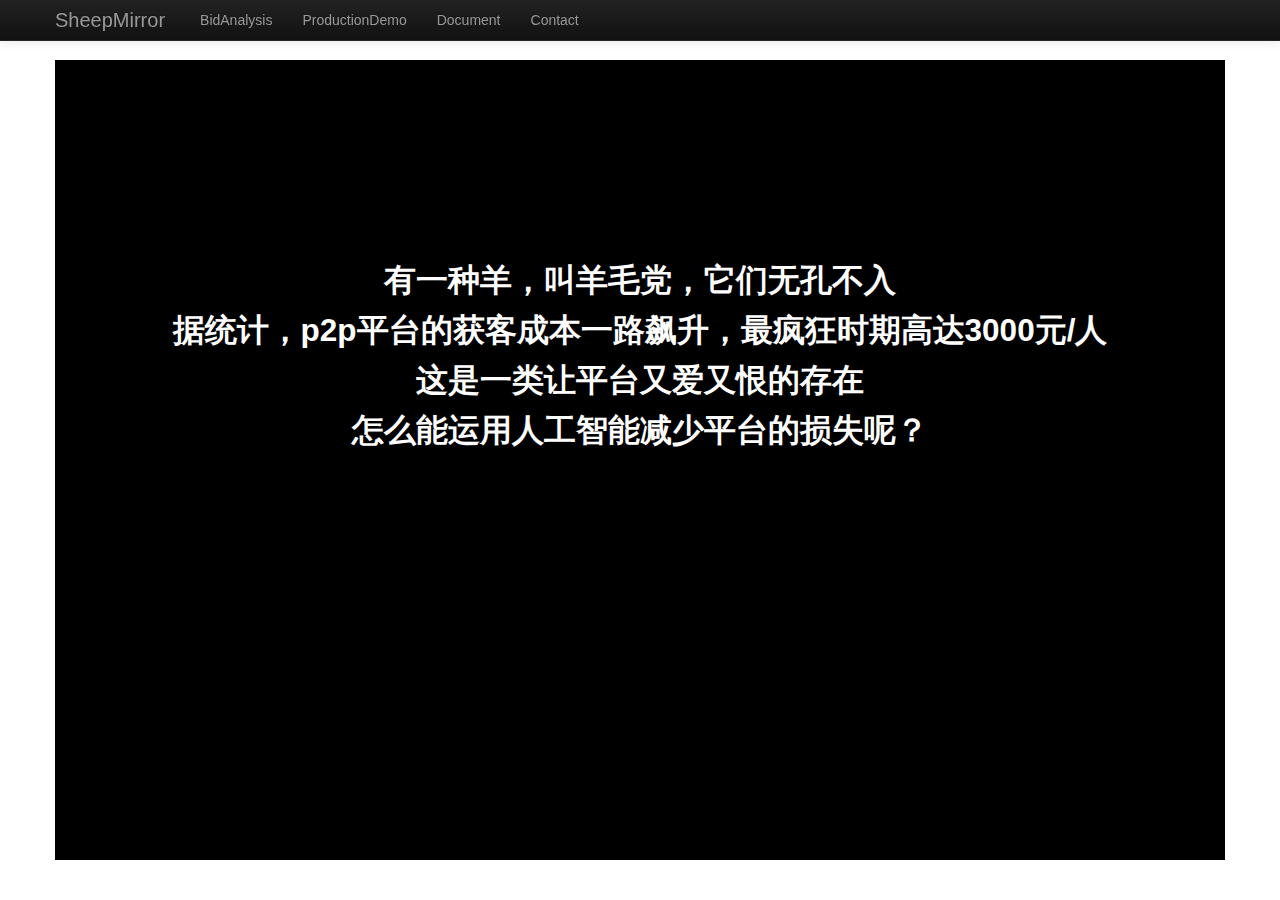
<file: index.html>
<!DOCTYPE html>
<!-- saved from url=(0035)http://mark.ad.sogou.com/mark/login -->
<html class=""><!--<![endif]-->
<head><meta http-equiv="Content-Type" content="text/html; charset=UTF-8">
        <meta http-equiv="X-UA-Compatible" content="IE=edge,chrome=1">
        <title>SheepMirror</title>
        <meta name="description" content="">
        <meta name="viewport" content="width=device-width">
        <link rel="stylesheet" href="./templet/bootstrap.min.css">
        <link rel="stylesheet" href="./templet/bootstrap-responsive.min.css">
        <link rel="stylesheet" href="./templet/main.css">
		<link rel="stylesheet" href="./templet/example.css">
		<link rel="stylesheet" href="./templet/swiper.css">
		
        <link rel="shortcut icon" href="diting.jpg">
        <script type="text/javascript">
        var _hmt = _hmt || [];
        (function() {
          var hm = document.createElement("script");
          hm.src = "//hm.baidu.com/hm.js?56bbdac92d4afc73d0374fd965909eed";
          var s = document.getElementsByTagName("script")[0]; 
          s.parentNode.insertBefore(hm, s);
        })();
       </script>

</head>
    <body>
	
		<div data-target=".bs-docs-sidebar">
			<div class="navbar navbar-inverse navbar-fixed-top">
				<div class="navbar-inner">
					<div class="container">
						
						  <a class="brand" tabindex="-1" href="index.html">SheepMirror</a>
						<div class="nav-collapse collapse">
							<ul class="nav">
								
								<li><a tabindex="-1" href="bidanalysis.html">BidAnalysis</a></li>
								<li><a tabindex="-1" href="solution.html">ProductionDemo</a></li>
								<li><a tabindex="-1" href="document.html">Document</a></li>
								
								<!--
								<li><a tabindex="-1" href="design.html">SolutionDesign</a></li>
								
								<li><a tabindex="-1" href="solution.html">CurrentSolution</a></li>
								-->
								<li><a tabindex="-1" href="download_contact.html">Contact</a></li>
							</ul>
							
						</div><!--/.nav-collapse -->
					</div>
				</div>
			</div>
		</div>
		
        
		
		 <div class="container">
			<div style="width: 1100px;height:60px;">
			</div>
			<div class="container">
			
				 <div class="container2">
    <div class="swiper">
        <div class="item">
            <h2 class="title fadeInUp animated">
			<p>有一种羊，叫羊毛党，它们无孔不入</p>
			<p>据统计，p2p平台的获客成本一路飙升，最疯狂时期高达3000元/人</p>
			<p>这是一类让平台又爱又恨的存在</p>
			<p>怎么能运用人工智能减少平台的损失呢？</p>
			</h2>
        </div>
        <div class="item">
            <h2 class="title fadeInUp animated">你无处可藏</h2>
        </div> 
    </div>
</div>
<script src="templet/swiper.js"></script>
<script>
    var swiper = new Swiper();
    console.log(swiper._height);
</script>


			</div>
		</div> <!-- /container -->
		
		
	</body>
</html>
</file>
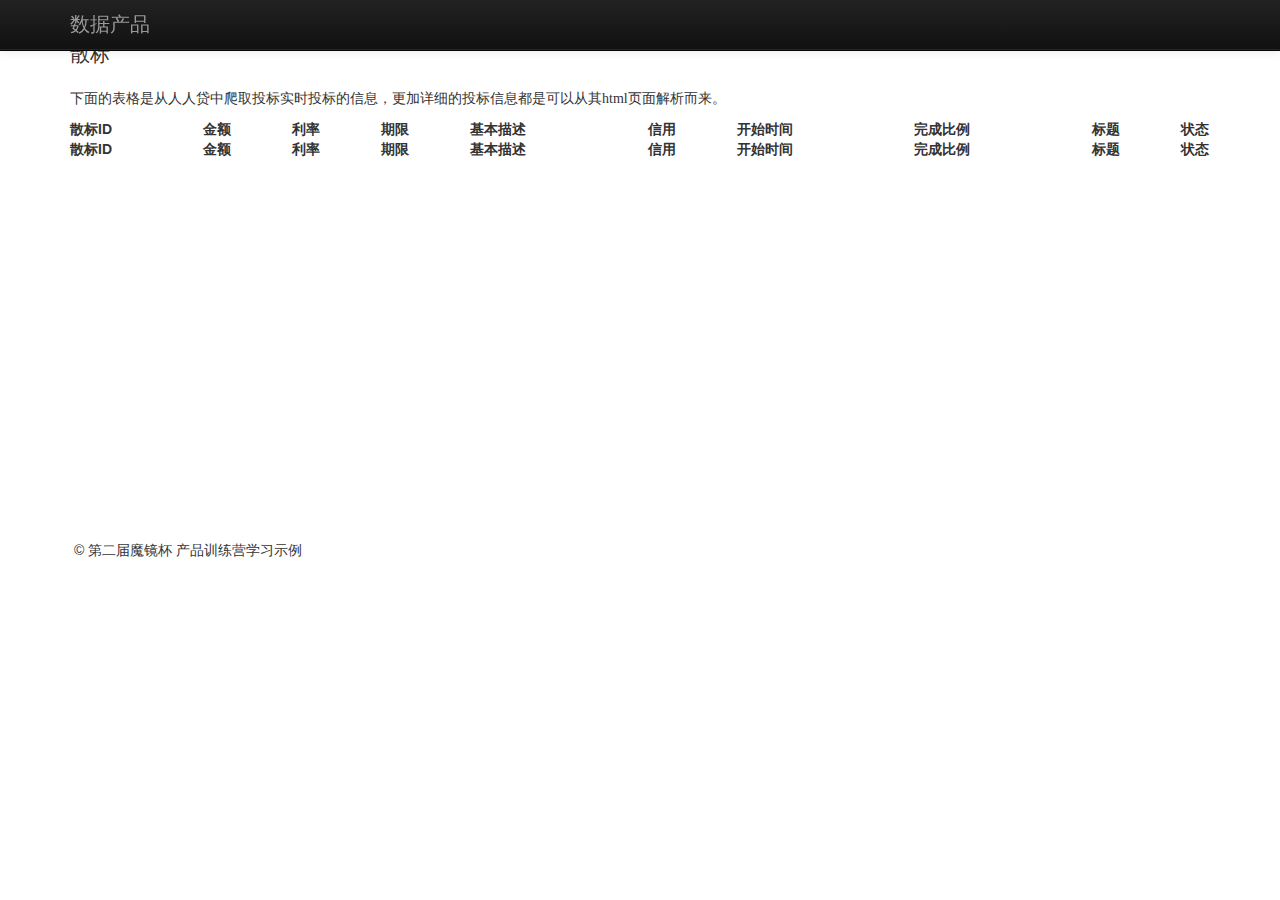
<file: bid_list.html>
<!DOCTYPE html>
<!-- saved from url=(0035)http://mark.ad.sogou.com/mark/login -->
<html class=""><!--<![endif]-->
<head><meta http-equiv="Content-Type" content="text/html; charset=UTF-8">
        <meta http-equiv="X-UA-Compatible" content="IE=edge,chrome=1">
        <title>产品demo</title>
        <meta name="description" content="">
        <meta name="viewport" content="width=device-width">
        <link rel="stylesheet" href="./templet/bootstrap.min.css">
        <link rel="stylesheet" href="./templet/bootstrap-responsive.min.css">
        <link rel="stylesheet" href="./templet/main.css">
        <link rel="shortcut icon" href="diting.jpg">

    <script src="lib/jquery-3.1.0.min.js"></script>
<!-- for table-->
    <script src="https://cdn.datatables.net/1.10.12/js/jquery.dataTables.min.js"></script>
    <script src="https://cdn.datatables.net/1.10.12/js/dataTables.bootstrap.min.js"></script>
    <link rel="stylesheet" type="text/css" href="https://cdn.datatables.net/1.10.12/css/jquery.dataTables.min.css" />
    <link rel="stylesheet" type="text/css" href="https://maxcdn.bootstrapcdn.com/bootstrap/3.3.6/css/bootstrap.min.css" />
    <style rel="stylesheet">
         .title
         {
          font-size:20px;
          margin-top: 30px;
          margin-bottom: 20px;
          font-family: Georgia;


         }
         .subtitle, .notation
         {font-family: Georgia;}
         .notation{margin-bottom: 10px;}
         </style>

</head>
    <body data-spy="scroll" data-target=".bs-docs-sidebar">

        <div class="navbar navbar-inverse navbar-fixed-top">
            <div class="navbar-inner">
                <div class="container">
                    <a class="btn btn-navbar" data-toggle="collapse" data-target=".nav-collapse">
                        <span class="icon-bar"></span>
                        <span class="icon-bar"></span>
                        <span class="icon-bar"></span>
                    </a>
                   <a class="brand" tabindex="-1" href="index.html">数据产品</a>
                    <div class="nav-collapse collapse">
                         <ul class="nav">
                            <li><a tabindex="-1" href="index.html">首页</a></li>
                            <li><a tabindex="-1" href="LC.html">LC</a></li>
                            <li><a tabindex="-1" href="bid_list.html">投标一览</a></li>
                            <li><a tabindex="-1" href="download_contact.html">联系我们</a></li>


                        </ul>
                        
                    </div><!--/.nav-collapse -->
                </div>
            </div>
        </div>

        <div class="container">
            <div style="width: 1100px;height:10px;"></div>

<div id="part4">

        
        <div id="P4_news" style="width: 1200px;height:500px;">
            <div class="title">散标</div>
            <div class="notation">下面的表格是从人人贷中爬取投标实时投标的信息，更加详细的投标信息都是可以从其html页面解析而来。</div>
            <table id="Bid_List" class="display" cellspacing="0" width="100%">
            <thead>
            <tr>
                <th>散标ID</th>
                <th>金额</th>
                <th>利率</th>
                <th>期限</th>
                <th>基本描述</th>
                <th>信用</th>
                <th>开始时间</th>
                <th>完成比例</th>
                <th>标题</th>
                <th>状态</th>
            </tr>
            </thead>
            <tfoot>
            <tr>
                <th>散标ID</th>
                <th>金额</th>
                <th>利率</th>
                <th>期限</th>
                <th>基本描述</th>
                <th>信用</th>
                <th>开始时间</th>
                <th>完成比例</th>
                <th>标题</th>
                <th>状态</th>
            </tr>
        </tfoot>
     </table>
    </div>
            
</div>

<!--
      <th>行业名称</th>
                <th>股票代码</th>
                <th>股票名称</th>
                <th>原始新闻(上升)</th>
                <th>原始新闻(下降)</th>
                <th>train[60%](上升)</th>
                <th>train[60%](下降)</th>
                <th>test[40%](上升)</th>
                <th>test[40%](下降)</th>
                <th>Test准确率</th>
    -->

<!--<script type="text/javascript" src="js/P1_viewShareAtt.js"></script> -->
<!--<script type="text/javascript" src="js/getTable.js"></script>-->
<script type="text/javascript">
$(document).ready(function() {
    $('#Bid_List').DataTable( {
        "ajax": "php/bid.php"
    } );
} );
 </script>






























            <footer>
                <p><a target="_blank" href="">&nbsp;</a>© 第二届魔镜杯 产品训练营学习示例</p>
            </footer>

        </div> <!-- /container -->
        
        


   
        

    

</body></html>
</file>
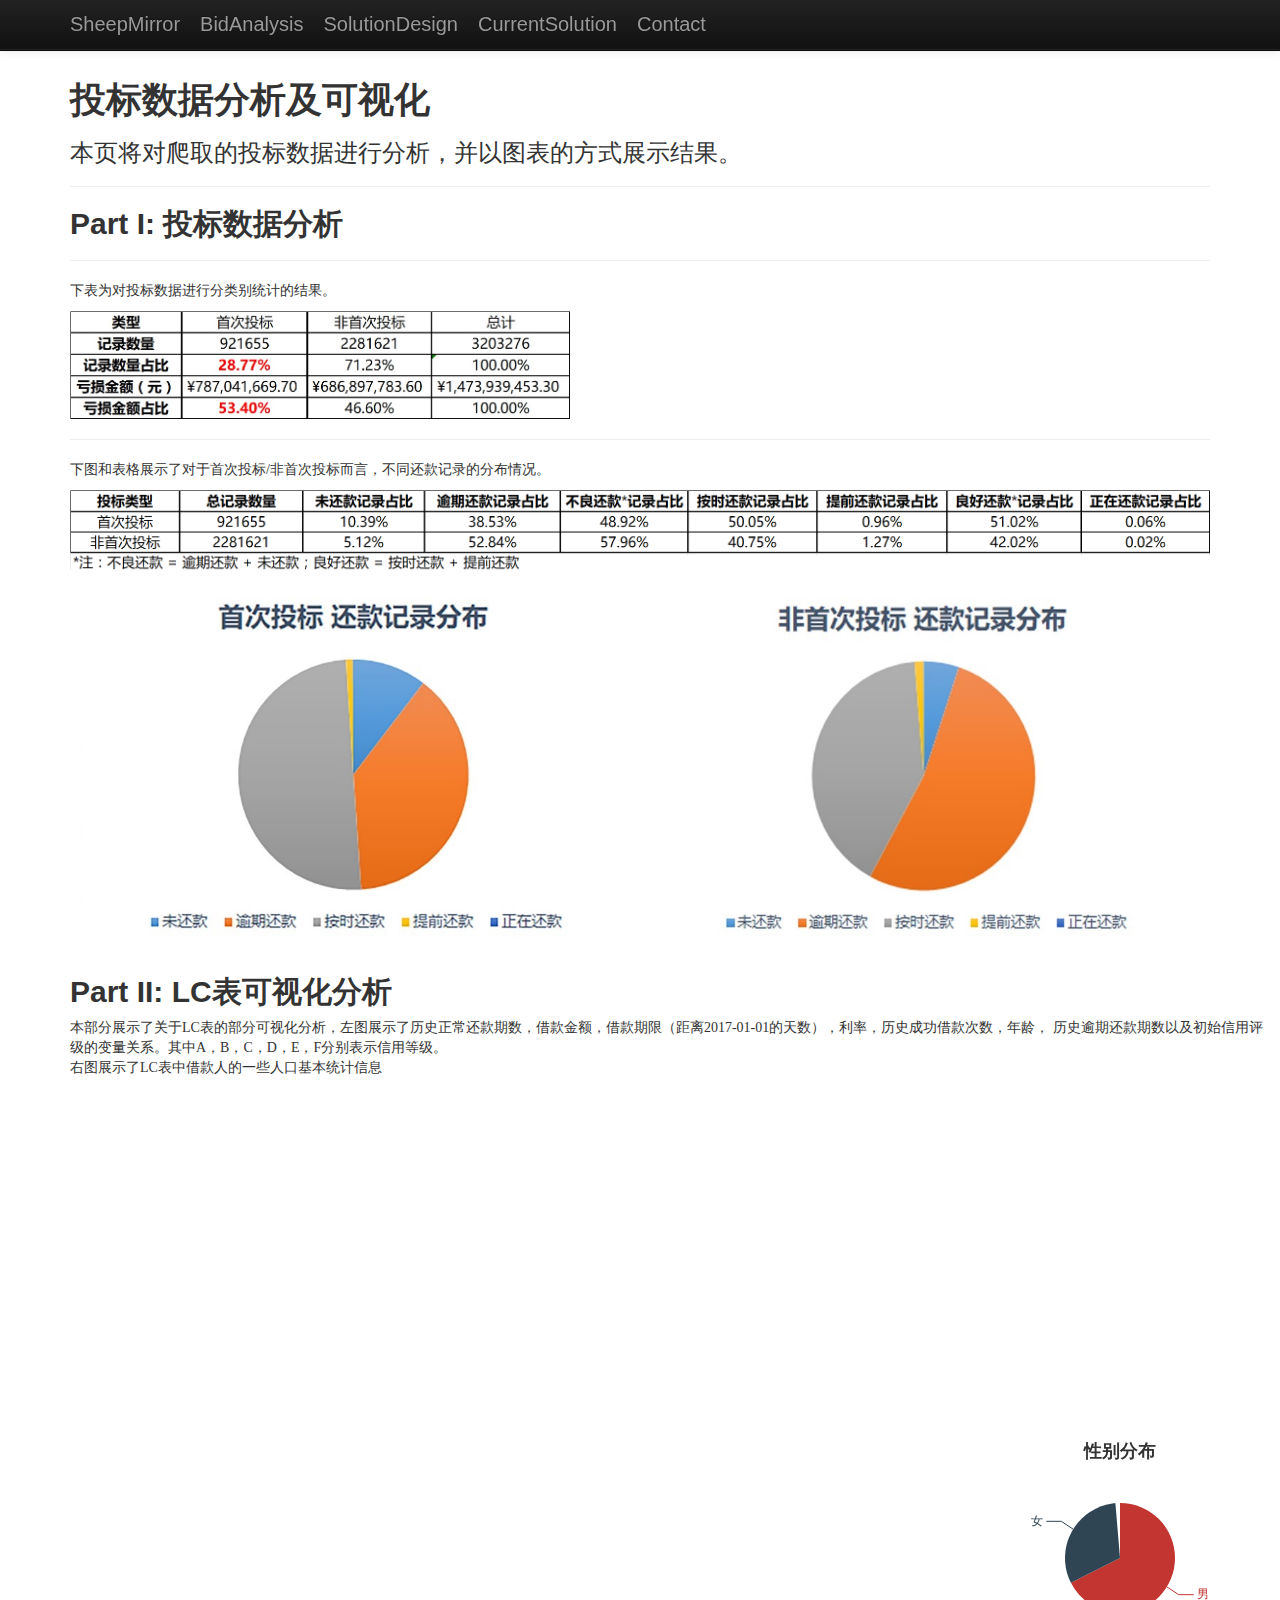
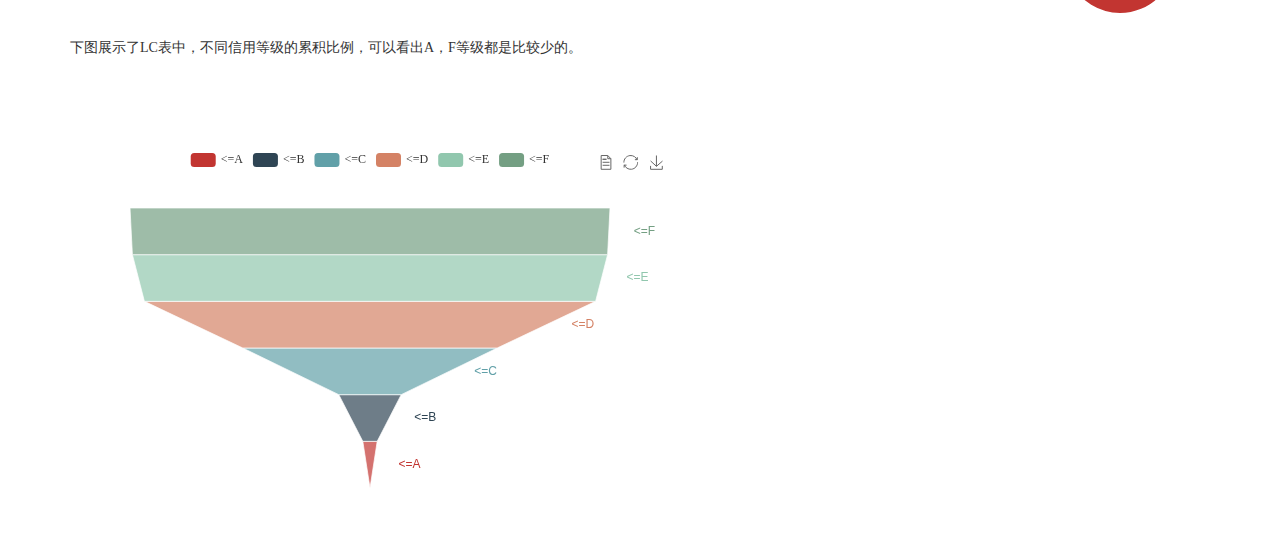
<file: bidanalysis.html>
<!DOCTYPE html>
<!-- saved from url=(0035)http://mark.ad.sogou.com/mark/login -->
<html class=""><!--<![endif]-->
<head><meta http-equiv="Content-Type" content="text/html; charset=UTF-8">
        <meta http-equiv="X-UA-Compatible" content="IE=edge,chrome=1">
        <title>SheepMirror</title>
        <meta name="description" content="">
        <meta name="viewport" content="width=device-width">
        <link rel="stylesheet" href="./templet/bootstrap.min.css">
        <link rel="stylesheet" href="./templet/bootstrap-responsive.min.css">
        <link rel="stylesheet" href="./templet/main.css">
        <link rel="shortcut icon" href="diting.jpg">

           <script src="lib/echarts.min.js"></script>
    <script src="lib/jquery-3.1.0.min.js"></script>
<!-- for table-->
    <script src="https://cdn.datatables.net/1.10.12/js/jquery.dataTables.min.js"></script>
    <script src="https://cdn.datatables.net/1.10.12/js/dataTables.bootstrap.min.js"></script>
    <link rel="stylesheet" type="text/css" href="https://cdn.datatables.net/1.10.12/css/jquery.dataTables.min.css" />
    <link rel="stylesheet" type="text/css" href="https://maxcdn.bootstrapcdn.com/bootstrap/3.3.6/css/bootstrap.min.css" />
    <style rel="stylesheet">
         .title
         {
          font-size:20px;
          margin-top: 30px;
          margin-bottom: 20px;
          font-family: Georgia;


         }
         .subtitle, .notation
         {font-family: Georgia;}
         .notation{margin-bottom: 10px;}
		 
table {
    border-collapse: collapse;
    width: 100%;
}

th, td {
    text-align: left;
    padding: 8px;
}

tr:nth-child(even){background-color: #f2f2f2}

         </style>

</head>
    <body data-spy="scroll" data-target=".bs-docs-sidebar">

        <div class="navbar navbar-inverse navbar-fixed-top">
            <div class="navbar-inner">
                <div class="container">
                   
                    <a class="brand" tabindex="-1" href="index.html">SheepMirror</a>
					<a class="brand" tabindex="-1" href="bidanalysis.html">BidAnalysis</a></li>
					<a class="brand" tabindex="-1" href="design.html">SolutionDesign</a></li>
					<a class="brand" tabindex="-1" href="solution.html">CurrentSolution</a></li>
					<a class="brand" tabindex="-1" href="download_contact.html">Contact</a></li>

                </div>
            </div>
        </div>

        <div class="container">
            <div style="width: 1100px;height:60px;"></div>

		<div style="width:100%; height:650px align:center" >
			<h1><strong>投标数据分析及可视化</strong></h1>
            <h3>本页将对爬取的投标数据进行分析，并以图表的方式展示结果。</h3>		 
		</div>
        <hr>
		<div style="width:100%; height:650px align:center" >
			<h2><strong>Part I: 投标数据分析</strong></h2>
			<hr>
            <div class="notation">下表为对投标数据进行分类别统计的结果。
            </div>
            <img src="./data/table_overall_summary.jpg" width="500px">
			<hr>
            <div class="notation">下图和表格展示了对于首次投标/非首次投标而言，不同还款记录的分布情况。
            </div>
            <img src="./data/table_bid_distribution.png" >
			<img src="./data/fig_bid_distribution.jpg" >
		</div>
		
		
		<div id="part2"> 
        <div style="width: 1200px;height:550px;" >
            <h2><strong>Part II: LC表可视化分析</strong></h2>
            <div class="notation"> 本部分展示了关于LC表的部分可视化分析，左图展示了历史正常还款期数，借款金额，借款期限（距离2017-01-01的天数），利率，历史成功借款次数，年龄，
            历史逾期还款期数以及初始信用评级的变量关系。其中A，B，C，D，E，F分别表示信用等级。
            <br>右图展示了LC表中借款人的一些人口基本统计信息</div>
            <div id="P2_corr" style="width: 650px;height:550px;float:left"></div>
            <div id="P2_user_stat_province" style="width: 500px;height:350px;float:left"></div>           
            <div id="P2_user_stat_gender" style="width: 300px;height:200px;float:right"></div>
            <br>
        </div>
        <div style="width: 1200px;height:500px;" >
            <div class="notation" style="width: 1200px;height:100px;float:left">
             下图展示了LC表中，不同信用等级的累积比例，可以看出A，F等级都是比较少的。
            </div>
            <div id="P2_user_stat_possess" style="width: 600px;height:400px;float:left"></div>
            <div id="P2_user_stat_count" style="width: 600px;height:400px;float:left"></div>
        </div>

    </div>
            
</div>

<script type="text/javascript"  src="js/P2_corr.js"></script>
<script type="text/javascript" src="js/P2_user_stat.js"></script>
        </div> <!-- /container -->  
</body>
</html>
</file>
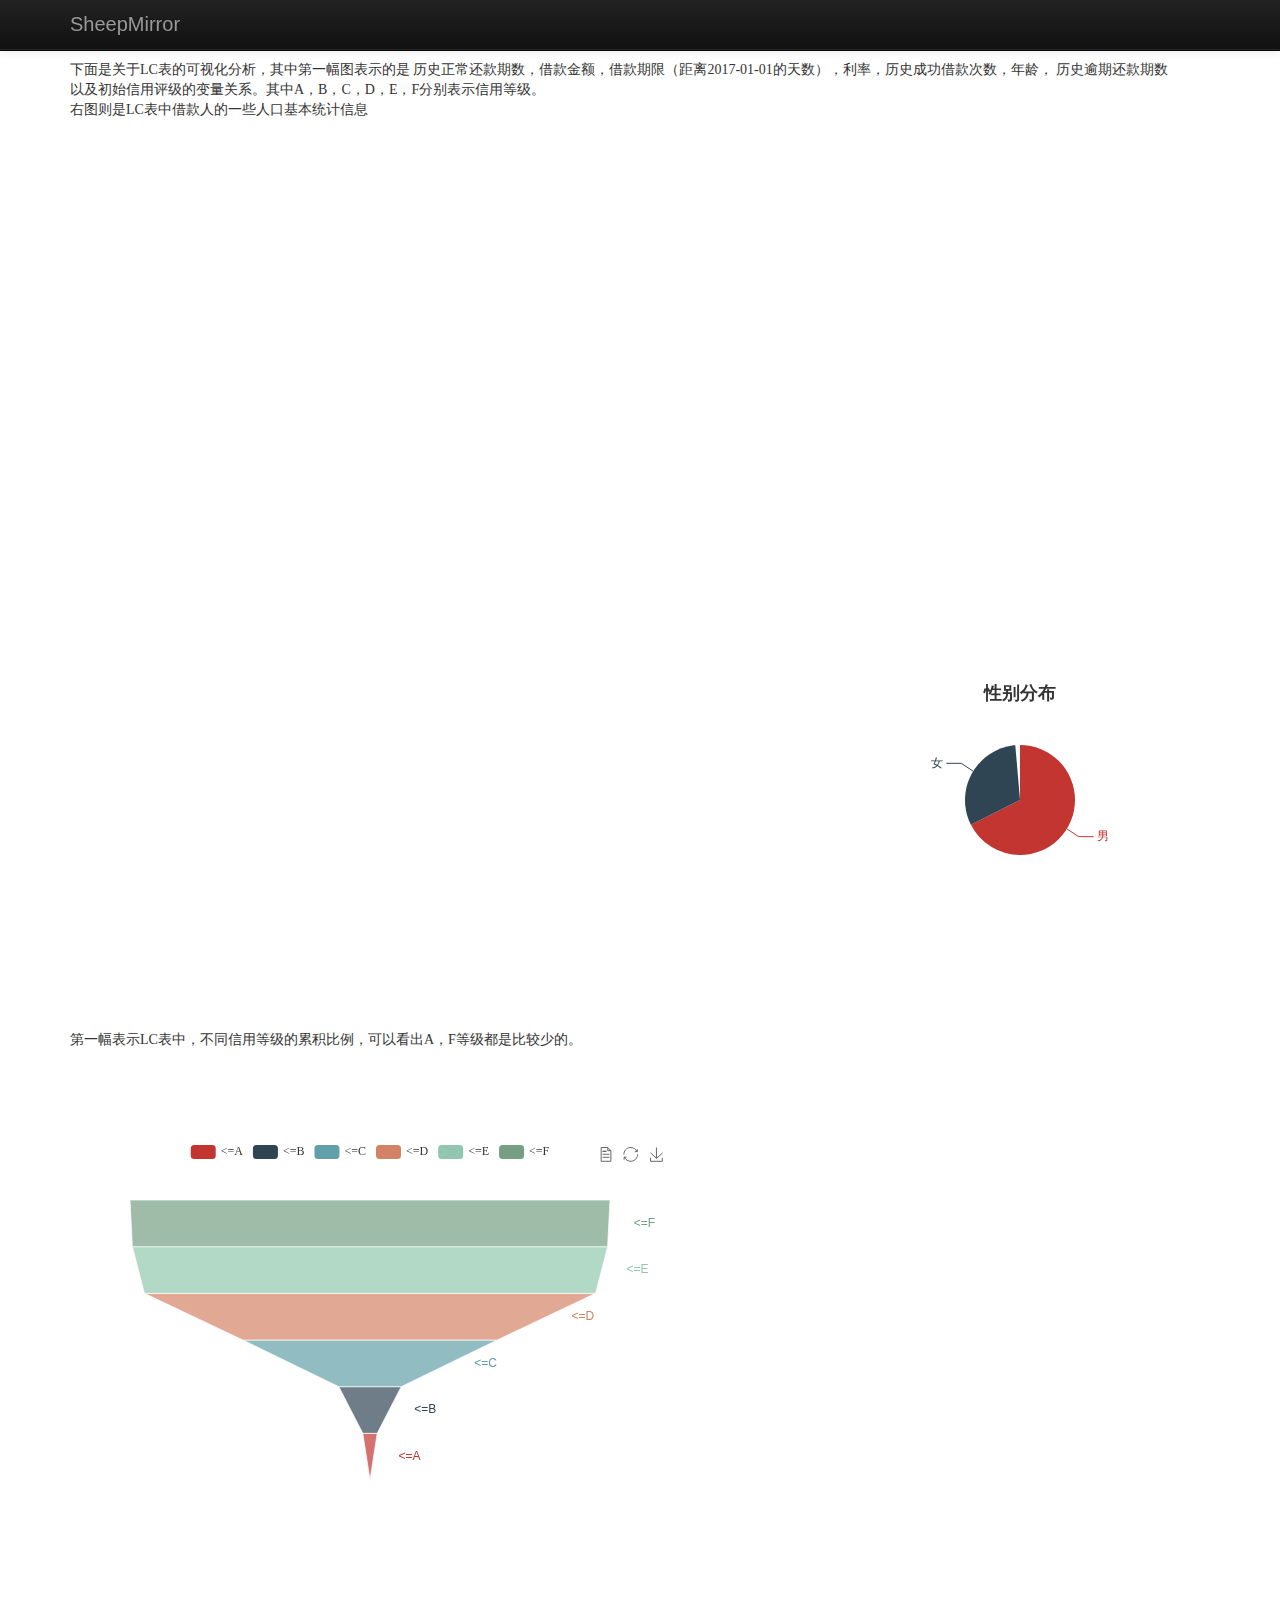
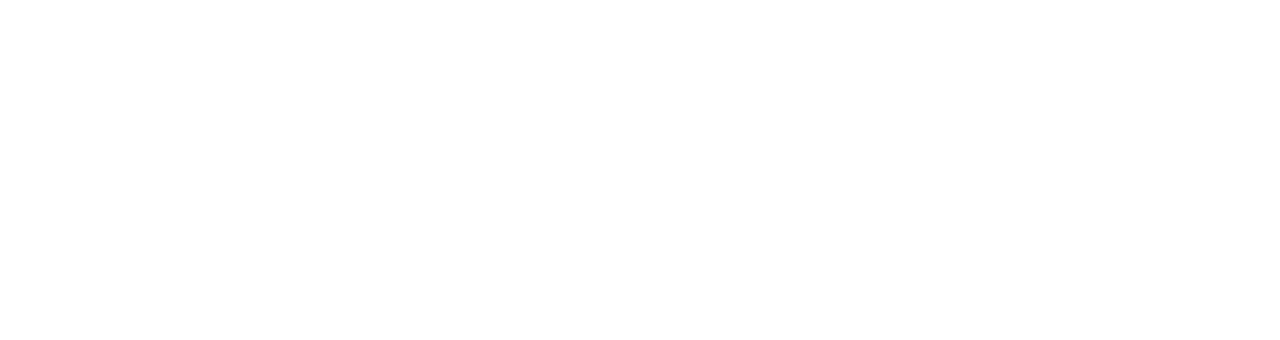
<file: bidanalysis_v2.html>
<!DOCTYPE html>
<!-- saved from url=(0035)http://mark.ad.sogou.com/mark/login -->
<html class=""><!--<![endif]-->
<head><meta http-equiv="Content-Type" content="text/html; charset=UTF-8">
        <meta http-equiv="X-UA-Compatible" content="IE=edge,chrome=1">
        <title>SheepMirror</title>
        <meta name="description" content="">
        <meta name="viewport" content="width=device-width">
        <link rel="stylesheet" href="./templet/bootstrap.min.css">
        <link rel="stylesheet" href="./templet/bootstrap-responsive.min.css">
        <link rel="stylesheet" href="./templet/main.css">
        <link rel="shortcut icon" href="diting.jpg">

           <script src="lib/echarts.min.js"></script>
    <script src="lib/jquery-3.1.0.min.js"></script>
<!-- for table-->
    <script src="https://cdn.datatables.net/1.10.12/js/jquery.dataTables.min.js"></script>
    <script src="https://cdn.datatables.net/1.10.12/js/dataTables.bootstrap.min.js"></script>
    <link rel="stylesheet" type="text/css" href="https://cdn.datatables.net/1.10.12/css/jquery.dataTables.min.css" />
    <link rel="stylesheet" type="text/css" href="https://maxcdn.bootstrapcdn.com/bootstrap/3.3.6/css/bootstrap.min.css" />
    <style rel="stylesheet">
         .title
         {
          font-size:20px;
          margin-top: 30px;
          margin-bottom: 20px;
          font-family: Georgia;


         }
         .subtitle, .notation
         {font-family: Georgia;}
         .notation{margin-bottom: 10px;}
         </style>

</head>
    <body data-spy="scroll" data-target=".bs-docs-sidebar">

        <div class="navbar navbar-inverse navbar-fixed-top">
            <div class="navbar-inner">
                <div class="container">
                    <a class="brand" tabindex="-1" href="index.html">SheepMirror</a>
                    <div class="nav-collapse collapse">
                        <ul class="nav">
                            <li><a tabindex="-1" href="index.html">Home</a></li>
                            <li><a tabindex="-1" href="bidanalysis.html">BidAnalysis</a></li>
                            <!-- <li><a tabindex="-1" href="bid_list.html">SloveDesign</a></li> -->
							<li><a tabindex="-1" href="design.html">SolutionDesign</a></li>
							<li><a tabindex="-1" href="solution.html">CurrentSolution</a></li>
                            <li><a tabindex="-1" href="download_contact.html">Contact</a></li>
                        </ul>
                    </div><!--/.nav-collapse -->
					
                </div>
            </div>
        </div>

        <div class="container">
            <div style="width: 1100px;height:60px;"></div>

			<div id="part2">
        
				<div style="width: 1100px;height:550px;" >
					<div class="notation"> 下面是关于LC表的可视化分析，其中第一幅图表示的是 历史正常还款期数，借款金额，借款期限（距离2017-01-01的天数），利率，历史成功借款次数，年龄，
					历史逾期还款期数以及初始信用评级的变量关系。其中A，B，C，D，E，F分别表示信用等级。
					<br>右图则是LC表中借款人的一些人口基本统计信息</div>
					<div id="P2_corr" style="width: 650px;height:550px;float:left"></div>
					<div id="P2_user_stat_province" style="width: 500px;height:350px;float:left"></div>           
					<div id="P2_user_stat_gender" style="width: 300px;height:200px;float:right"></div>
					<br>
				</div>
				
				<div style="width: 1100px;height:500px;" >
					<div class="notation" style="width: 1200px;height:100px;float:left">
					 第一幅表示LC表中，不同信用等级的累积比例，可以看出A，F等级都是比较少的。
					</div>
					<div id="P2_user_stat_possess" style="width: 600px;height:400px;float:left"></div>
					<div id="P2_user_stat_count" style="width: 600px;height:400px;float:left"></div>
				</div>
  
			</div>
            
	</div>



	<script type="text/javascript"  src="js/P2_corr.js"></script>
	<script type="text/javascript" src="js/P2_user_stat.js"></script>

        </div> <!-- /container -->
        
</body>
</html>
</file>
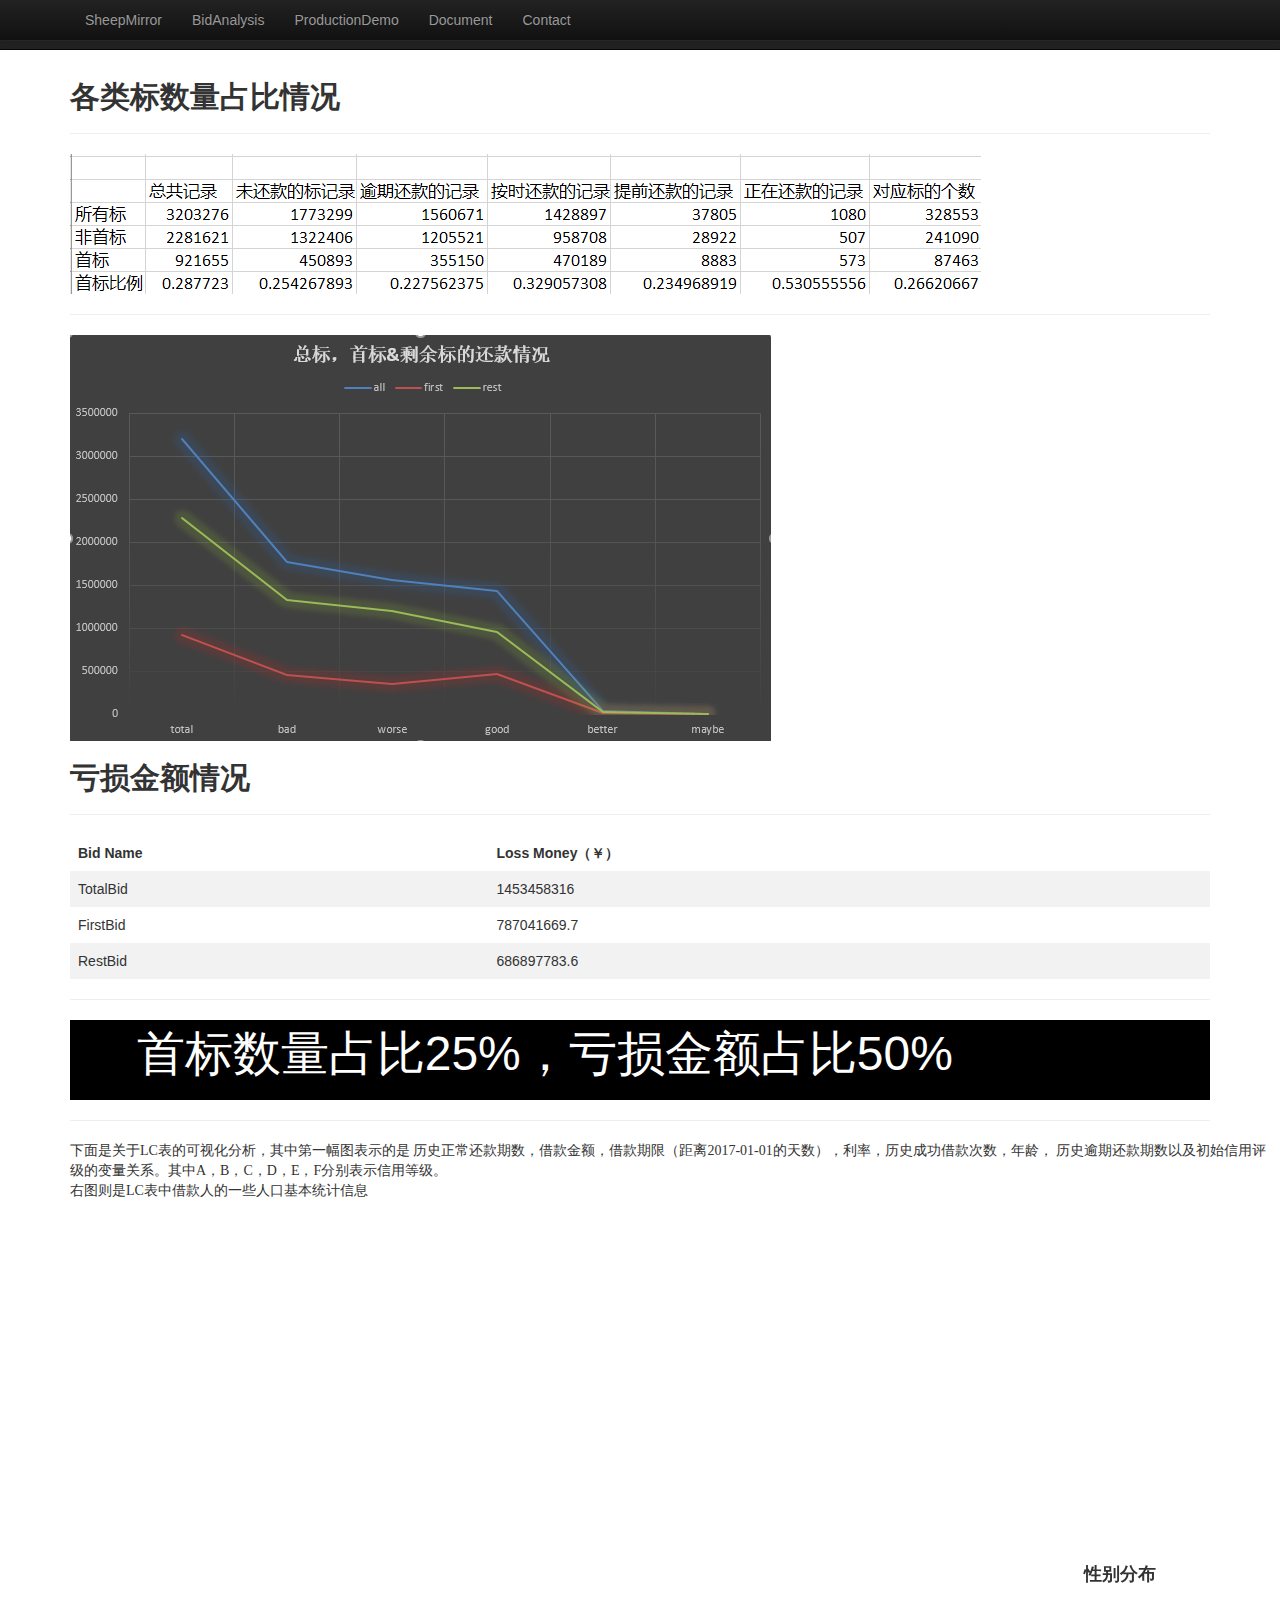
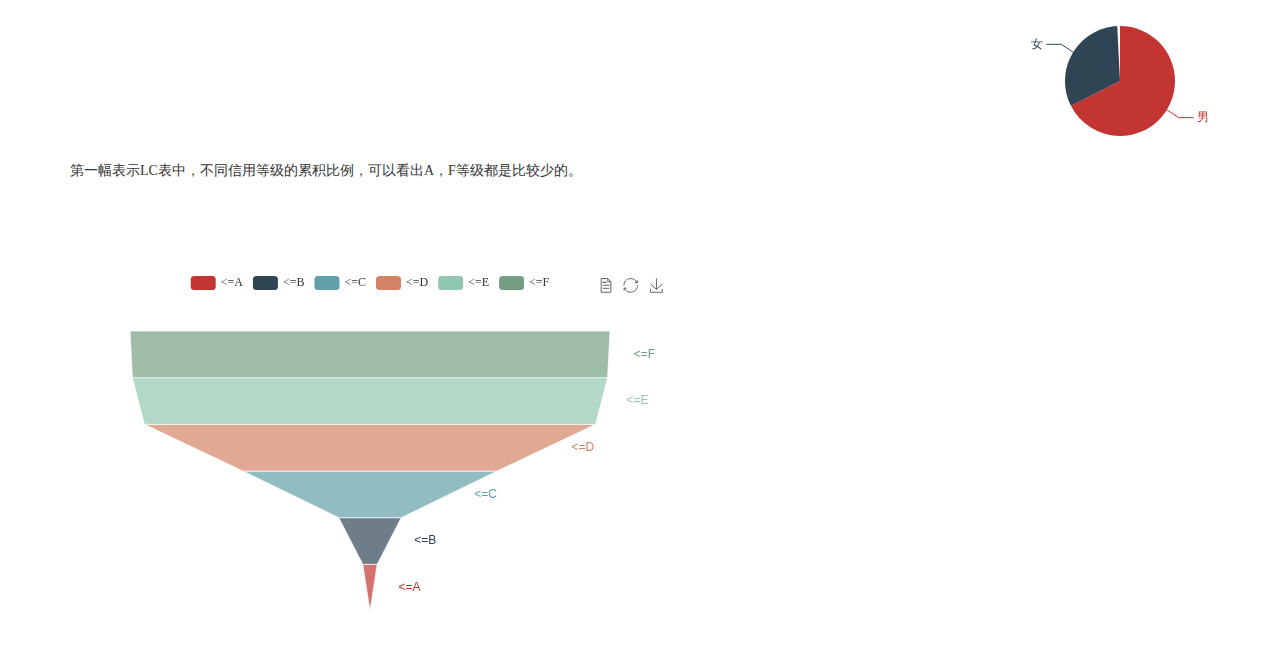
<file: bidanalysis_v3.html>
<!DOCTYPE html>
<!-- saved from url=(0035)http://mark.ad.sogou.com/mark/login -->
<html class=""><!--<![endif]-->
<head><meta http-equiv="Content-Type" content="text/html; charset=UTF-8">
        <meta http-equiv="X-UA-Compatible" content="IE=edge,chrome=1">
        <title>SheepMirror</title>
        <meta name="description" content="">
        <meta name="viewport" content="width=device-width">
        <link rel="stylesheet" href="./templet/bootstrap.min.css">
        <link rel="stylesheet" href="./templet/bootstrap-responsive.min.css">
        <link rel="stylesheet" href="./templet/main.css">
        <link rel="shortcut icon" href="diting.jpg">

           <script src="lib/echarts.min.js"></script>
    <script src="lib/jquery-3.1.0.min.js"></script>
<!-- for table-->
    <script src="https://cdn.datatables.net/1.10.12/js/jquery.dataTables.min.js"></script>
    <script src="https://cdn.datatables.net/1.10.12/js/dataTables.bootstrap.min.js"></script>
    <link rel="stylesheet" type="text/css" href="https://cdn.datatables.net/1.10.12/css/jquery.dataTables.min.css" />
    <link rel="stylesheet" type="text/css" href="https://maxcdn.bootstrapcdn.com/bootstrap/3.3.6/css/bootstrap.min.css" />
    <style rel="stylesheet">
         .title
         {
          font-size:20px;
          margin-top: 30px;
          margin-bottom: 20px;
          font-family: Georgia;


         }
         .subtitle, .notation
         {font-family: Georgia;}
         .notation{margin-bottom: 10px;}
		 
table {
    border-collapse: collapse;
    width: 100%;
}

th, td {
    text-align: left;
    padding: 8px;
}

tr:nth-child(even){background-color: #f2f2f2}

         </style>

</head>
    <body data-spy="scroll" data-target=".bs-docs-sidebar">

        <div class="navbar navbar-inverse navbar-fixed-top">
            <div class="navbar-inner">
                <div class="container">
                   
				   <div class="height:1%">
                        <ul class="nav" >
                    <li><a tabindex="-1" tabindex="-1" href="index.html">SheepMirror</a></li>
					<li><a tabindex="-1" href="bidanalysis.html">BidAnalysis</a></li>
					<li><a tabindex="-1" href="demo.html">ProductionDemo</a></li>
					<li><a tabindex="-1" href="document.html">Document</a></li>
					<!--
					<a class="brand" tabindex="-1" href="design.html">SolutionDesign</a></li>
					<a class="brand" tabindex="-1" href="solution.html">CurrentSolution</a></li>
					-->
					<li><a tabindex="-1" href="download_contact.html">Contact</a></li>
						</ul>
					</div>
                </div>
            </div>
        </div>

        <div class="container">
            <div style="width: 1100px;height:60px;"></div>
		
		<div style="width:100%; height:650px align:center" >
			<h2><strong>各类标数量占比情况</strong></h2>
			<hr>
			<img src="./data/ration.png">
			<hr>
			<img src="./data/bid.png" >
		 
		</div>
		
		<div style="width:100%; height:550px">
			<h2><strong>亏损金额情况</strong></h2>
			<hr>
			<div style="overflow-x:auto;">
			  <table>
				<tr>
				  <th>Bid Name</th>
				  <th>Loss Money（￥）</th>
				  
				</tr>
				<tr>
				  <td>TotalBid</td>
				  <td>1453458316</td>
				  
				</tr>
				<tr>
				  <td>FirstBid</td>
				  <td>787041669.7</td>
				  
				</tr>
				
				<tr>
				  <td>RestBid</td>
				  <td>686897783.6</td>
				  
				</tr>
			  </table>
		</div>
		<hr>
		<div style="width:100%; height:80px; background-color:black">
			<p><font size="8" face="arial" color="White">&nbsp;&nbsp;&nbsp;&nbsp;&nbsp;首标数量占比25%，亏损金额占比50%</font></p>
		</div>
		<hr>
		
		<div id="part2"> 
        <div style="width: 1200px;height:550px;" >
            <div class="notation"> 下面是关于LC表的可视化分析，其中第一幅图表示的是 历史正常还款期数，借款金额，借款期限（距离2017-01-01的天数），利率，历史成功借款次数，年龄，
            历史逾期还款期数以及初始信用评级的变量关系。其中A，B，C，D，E，F分别表示信用等级。
            <br>右图则是LC表中借款人的一些人口基本统计信息</div>
            <div id="P2_corr" style="width: 650px;height:550px;float:left"></div>
            <div id="P2_user_stat_province" style="width: 500px;height:350px;float:left"></div>           
            <div id="P2_user_stat_gender" style="width: 300px;height:200px;float:right"></div>
            <br>
        </div>
        <div style="width: 1200px;height:500px;" >
            <div class="notation" style="width: 1200px;height:100px;float:left">
             第一幅表示LC表中，不同信用等级的累积比例，可以看出A，F等级都是比较少的。
            </div>
            <div id="P2_user_stat_possess" style="width: 600px;height:400px;float:left"></div>
            <div id="P2_user_stat_count" style="width: 600px;height:400px;float:left"></div>
        </div>
  
    </div>
            
</div>

<script type="text/javascript"  src="js/P2_corr.js"></script>
<script type="text/javascript" src="js/P2_user_stat.js"></script>
        </div> <!-- /container -->  
</body>
</html>
</file>
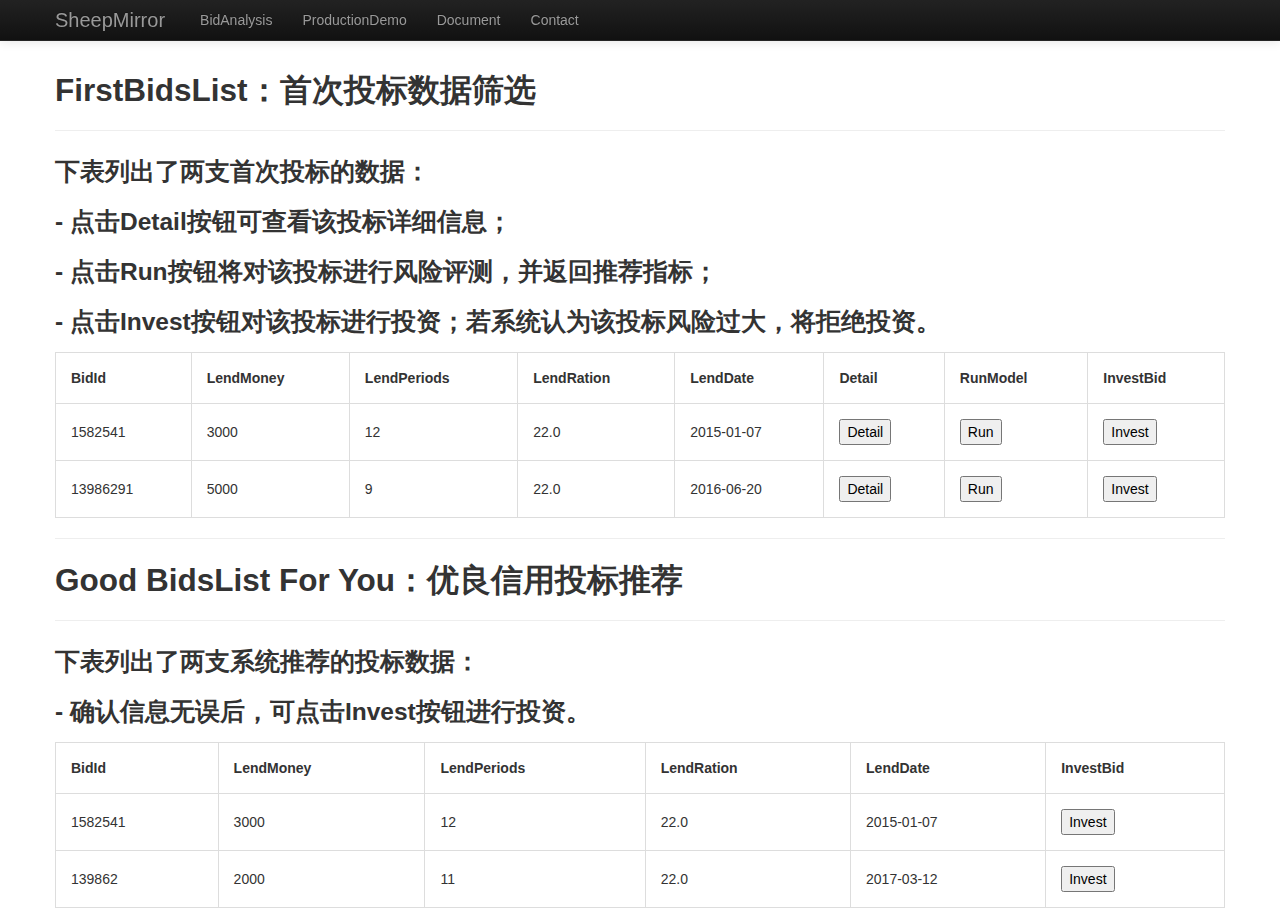
<file: demo.html>
<!DOCTYPE html>
<!-- saved from url=(0035)http://mark.ad.sogou.com/mark/login -->
<html class=""><!--<![endif]-->
<head><meta http-equiv="Content-Type" content="text/html; charset=UTF-8">
        <meta http-equiv="X-UA-Compatible" content="IE=edge,chrome=1">
        <title>SheepMirror</title>
        <meta name="description" content="">
        <meta name="viewport" content="width=device-width">
        <link rel="stylesheet" href="./templet/bootstrap.min.css">
        <link rel="stylesheet" href="./templet/bootstrap-responsive.min.css">
        <link rel="stylesheet" href="./templet/main.css">
        <link rel="shortcut icon" href="diting.jpg">
        <script type="text/javascript">
			var _hmt = _hmt || [];
			(function() {
			  var hm = document.createElement("script");
			  hm.src = "//hm.baidu.com/hm.js?56bbdac92d4afc73d0374fd965909eed";
			  var s = document.getElementsByTagName("script")[0]; 
			  s.parentNode.insertBefore(hm, s);
			})();
			
			function model_run1(){
				//alert("Reliable Bid! You can have a try!");	
				var tmpbutton = document.getElementById('try1');
				tmpbutton.value = "Credition 93%,Good";
			}
			
			function model_run2(){
				var tmpbutton = document.getElementById('try2');
				tmpbutton.value = "Crediton 3%,Bad";		
			}
			
			function model_yes1(){
				alert("Are you sure invest?");
				var tmpbutton = document.getElementById('yes1');
				tmpbutton.value = "Success";		
			}
			
			function model_yes2(){
				alert("Aren't you sure invest?");
				var tmpbutton = document.getElementById('yes2');
				tmpbutton.value = "Fail";		
			}
			
			function model_yes3(){
				alert("Are you sure invest?");
				var tmpbutton = document.getElementById('yes3');
				tmpbutton.value = "Success";		
			}
			
			function model_yes4(){
				alert("Are you sure invest?");
				var tmpbutton = document.getElementById('yes4');
				tmpbutton.value = "Success";		
			}
			
       </script>
	   
<style>
.gotbtn{display: block;width: 310px;height: 50px;background: #F39E31;color: #fff;font-size: 22px;margin: 0 auto 50px;line-height: 50px;text-align: center;}
.gotbtn:hover{background: #DF7F04;}
table, td, th {    
    border: 1px solid #ddd;
    text-align: left;
}

table {
    border-collapse: collapse;
    width: 100%;
}

th, td {
    padding: 15px;
}
 
/* The Modal (background) */
.modal {
    display: none; /* Hidden by default */
    position: fixed; /* Stay in place */
    z-index: 1; /* Sit on top */
    padding-top: 100px; /* Location of the box */
    left: 40%;
    top: 100px;
    width: 50%; /* Full width */
    height: 50%; /* Full height */
    overflow: auto; /* Enable scroll if needed */
    background-color: rgb(0,0,0); /* Fallback color */
    background-color: rgba(0,0,0,0.4); /* Black w/ opacity */
}

/* Modal Content */
.modal-content {
    background-color: #fefefe;
    margin: auto;
    padding: 20px;
    border: 1px solid #888;
    width: 70%;
}

/* The Close Button */
.close {
    color: #aaaaaa;
    float: right;
    font-size: 28px;
    font-weight: bold;
}

.close:hover,
.close:focus {
    color: #000;
    text-decoration: none;
    cursor: pointer;
}


/* The Modal (background) */
.modal1 {
    display: none; /* Hidden by default */
    position: fixed; /* Stay in place */
    z-index: 1; /* Sit on top */
    padding-top: 100px; /* Location of the box */
    left: 30%;
    top: 100px;
    width: 50%; /* Full width */
    height: 50%; /* Full height */
    overflow: auto; /* Enable scroll if needed */
    background-color: rgb(0,0,0); /* Fallback color */
    background-color: rgba(0,0,0,0.4); /* Black w/ opacity */
}

/* Modal Content */
.modal-content1 {
    background-color: #fefefe;
    margin: auto;
    padding: 20px;
    border: 1px solid #888;
    width: 70%;
}

/* The Close Button */
.close1 {
    color: #aaaaaa;
    float: right;
    font-size: 28px;
    font-weight: bold;
}

.close1:hover,
.close1:focus {
    color: #000;
    text-decoration: none;
    cursor: pointer;
}

</style>
</head>

    <body data-spy="scroll" data-target=".bs-docs-sidebar">

        <div class="navbar navbar-inverse navbar-fixed-top">
            <div class="navbar-inner">
                <div class="container">
                    
                      <a class="brand" tabindex="-1" href="index.html">SheepMirror</a>
                    <div class="nav-collapse collapse">
                        <ul class="nav">
                            
                            <li><a tabindex="-1" href="bidanalysis.html">BidAnalysis</a></li>
							<li><a tabindex="-1" href="solution.html">ProductionDemo</a></li>
							<li><a tabindex="-1" href="document.html">Document</a></li>
							<!--
							<li><a tabindex="-1" href="design.html">SolutionDesign</a></li>
							<li><a tabindex="-1" href="solution.html">CurrentSolution</a></li>
                            -->
							<li><a tabindex="-1" href="download_contact.html">Contact</a></li>
                        </ul>
                        
                    </div><!--/.nav-collapse -->
                </div>
            </div>
        </div>

        <div class="container">
		<div style="width: 1100px;height:60px;"></div>
          <div class="container">
		  <h2><B>FirstBidsList：首次投标数据筛选</B></h2>
		  <hr>
		  <h3><B>下表列出了两支首次投标的数据：</B></h3>
		  <h3><B> - 点击Detail按钮可查看该投标详细信息；</B></h3>
		  <h3><B> - 点击Run按钮将对该投标进行风险评测，并返回推荐指标；</B></h3>
		  <h3><B> - 点击Invest按钮对该投标进行投资；若系统认为该投标风险过大，将拒绝投资。</B></h3>
		   <table>
				<tr>
					<th>BidId</th>
					<th>LendMoney</th>
					<th>LendPeriods</th>
					<th>LendRation</th>
					<th>LendDate</th>
					<th>Detail</th>
					<th>RunModel</th>
					<th>InvestBid</th>
				</tr>
				<tr>
					<td>1582541</td>
					<td>3000</td>
					<td>12</td>
					<td>22.0</td>
					<td>2015-01-07</td>
					<th><button id="myBtn">Detail</button></th>
					<!-- The Modal -->
					<div id="myModal" class="modal">

					  <!-- Modal content -->
					  <div class="modal-content">
						<span class="close">&times;</span>
						<p>BidId:1582541</p>
						<p>LendMoney:3000</p>
						<p>LendPeriod:12</p>
						<p>LendRation:22.0</p>
						<p>LendDate:2015-01-07</p>
						<p>LenderSex:男</p>
						<p>LenderAge:26</p>
						<p>LenderPhoneIdentify:成功认证</p>
						<p>LenderIdIdentify:未成功认证</p>
						<p>LenderVedioIdentify:成功认证</p>
						<p>LenderEducationIdentify:成功认证</p>
						<p>LenderZhengXinIdentify:成功认证</p>
						<p>LenderTaobaoIdentify:成功认证</p>
					  </div>
					</div>
					
					<td><input type="button" value="Run" id="try1" onclick="model_run1()"></td>
					<td><input type="button" value="Invest" id="yes1" onclick="model_yes1()"></td>
					<!-- 
					1582541,2297.04,3000,12,22.0,2015-01-07,D,普通,是,26,男,成功认证,未成功认证,未成功认证,成功认证,未成功认证,未成功认证,0,0.0,0.0,0,0,
					1.0
					!-->
				</tr>
				<tr>
				<!--
					13986291,0.0,5000,9,22.0,2016-06-20,D,普通,是,31,女,未成功认证,未成功认证,未成功认证,未成功认证,未成功认证,未成功认证,0,0.0,0.0,0,0,0.0
				!-->
					<td>13986291</td>
					<td>5000</td>
					<td>9</td>
					<td>22.0</td>
					<td>2016-06-20</td>
					
					<th><button id="myBtn1">Detail</button></th>
					<!-- The Modal -->
					<div id="myModal1" class="modal1">

					  <!-- Modal content -->
					  <div class="modal-content1">
						<span class="close1">&times;</span>
						<p>BidId:13986291</p>
						<p>LendMoney:5000</p>
						<p>LendPeriod:9</p>
						<p>LendRation:22.0</p>
						<p>LendDate:2016-06-20</p>
						<p>LenderSex:女</p>
						<p>LenderAge:31</p>
						<p>LenderPhoneIdentify:未成功认证</p>
						<p>LenderIdIdentify:未成功认证</p>
						<p>LenderVedioIdentify:未成功认证</p>
						<p>LenderEducationIdentify:未成功认证</p>
						<p>LenderZhengXinIdentify:未成功认证</p>
						<p>LenderTaobaoIdentify:未成功认证</p>
						<!--
					13986291,0.0,5000,9,22.0,2016-06-20,D,普通,是,31,女,未成功认证,未成功认证,未成功认证,未成功认证,未成功认证,未成功认证,0,0.0,0.0,0,0,0.0
				!-->
					  </div>
					</div>
					
					<td><input type="button" value="Run" id="try2" onclick="model_run2()"></td>
					<td><input type="button" value="Invest" id="yes2" onclick="model_yes2()"></td>
				</tr>
				
		   </table>
			
		
		  	
			<script>
						// Get the modal
					var modal = document.getElementById('myModal');

					// Get the button that opens the modal
					var btn = document.getElementById("myBtn");

					// Get the <span> element that closes the modal
					var span = document.getElementsByClassName("close")[0];

					// When the user clicks the button, open the modal 
					btn.onclick = function() {
						modal.style.display = "block";
					}

					// When the user clicks on <span> (x), close the modal
					span.onclick = function() {
						modal.style.display = "none";
					}

					// When the user clicks anywhere outside of the modal, close it
					window.onclick = function(event) {
						if (event.target == modal) {
							modal.style.display = "none";
						}
					}
					
					
			</script>
			
			<script>
				
					var modal1 = document.getElementById('myModal1');

					// Get the button that opens the modal
					var btn1 = document.getElementById("myBtn1");

					// Get the <span> element that closes the modal
					var span1 = document.getElementsByClassName("close1")[0];

					// When the user clicks the button, open the modal 
					btn1.onclick = function() {
						modal1.style.display = "block";
					}

					// When the user clicks on <span> (x), close the modal
					span1.onclick = function() {
						modal1.style.display = "none";
					}

					// When the user clicks anywhere outside of the modal, close it
					window.onclick = function(event) {
						if (event.target == modal1) {
							modal1.style.display = "none";
						}
					}
			</script>
			<hr>
			
			<h2><B>Good BidsList For You：优良信用投标推荐</B></h2>
			<hr>
			<h3><B>下表列出了两支系统推荐的投标数据：</B></h3>
		  	<h3><B> - 确认信息无误后，可点击Invest按钮进行投资。</B></h3>
			<table>
				<tr>
					<th>BidId</th>
					<th>LendMoney</th>
					<th>LendPeriods</th>
					<th>LendRation</th>
					<th>LendDate</th>
					<th>InvestBid</th>
				</tr>
				<tr>
					<td>1582541</td>
					<td>3000</td>
					<td>12</td>
					<td>22.0</td>
					<td>2015-01-07</td>
					<td><input type="button" value="Invest" id="yes3" onclick="model_yes3()"></td>
				</tr>
				<tr>
					<td>139862</td>
					<td>2000</td>
					<td>11</td>
					<td>22.0</td>
					<td>2017-03-12</td>
					<td><input type="button" value="Invest" id="yes4" onclick="model_yes4()"></td>
				</tr>
				
		   </table>
		   
			
        </div>
        </div> <!-- /container -->
		
		
	</body>
</html>
</file>
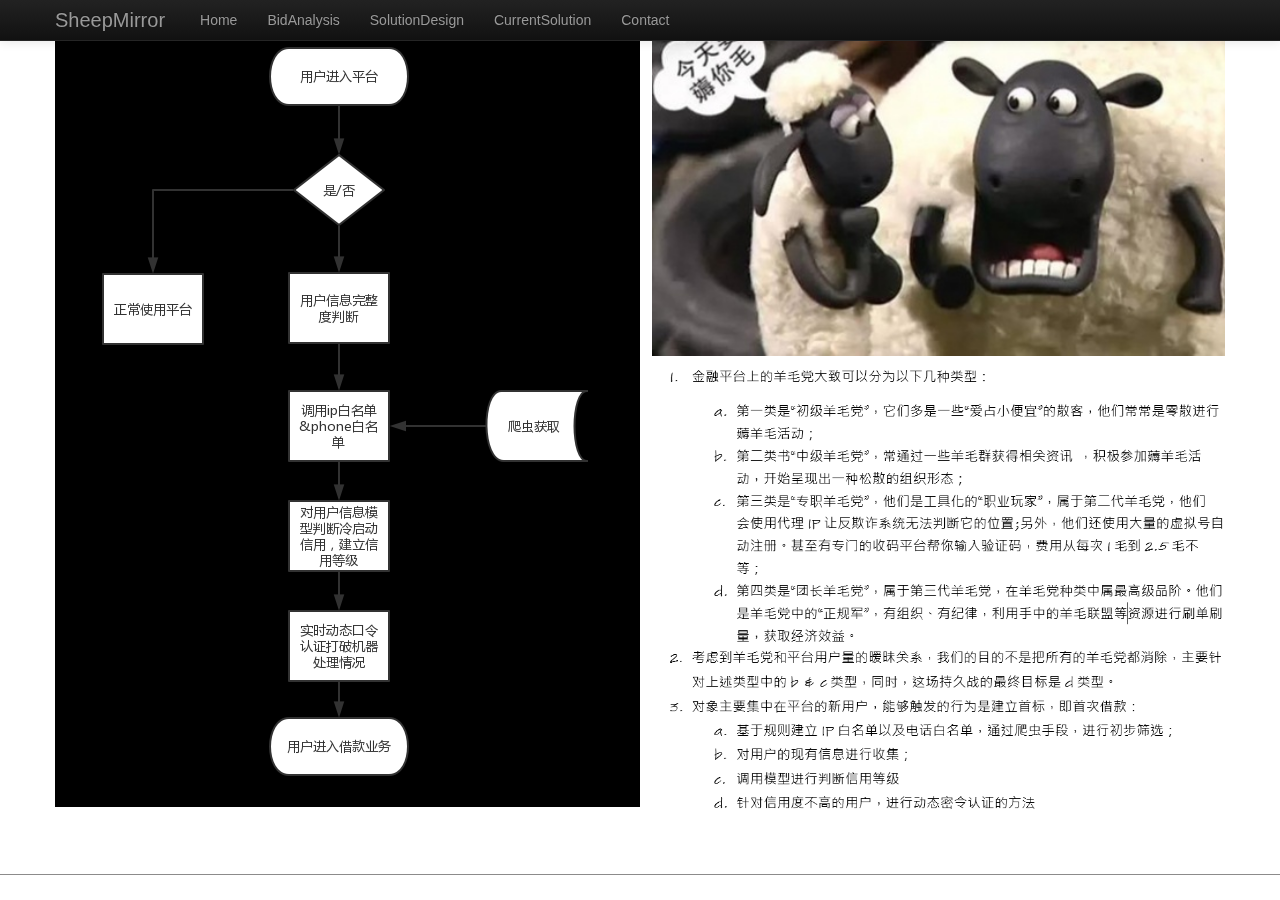
<file: design.html>
<!DOCTYPE html>
<!-- saved from url=(0035)http://mark.ad.sogou.com/mark/login -->
<html class=""><!--<![endif]-->
<head><meta http-equiv="Content-Type" content="text/html; charset=UTF-8">
        <meta http-equiv="X-UA-Compatible" content="IE=edge,chrome=1">
        <title>SheepMirror</title>
        <meta name="description" content="">
        <meta name="viewport" content="width=device-width">
        <link rel="stylesheet" href="./templet/bootstrap.min.css">
        <link rel="stylesheet" href="./templet/bootstrap-responsive.min.css">
        <link rel="stylesheet" href="./templet/main.css">
        <link rel="shortcut icon" href="diting.jpg">
        <script type="text/javascript">
        var _hmt = _hmt || [];
        (function() {
          var hm = document.createElement("script");
          hm.src = "//hm.baidu.com/hm.js?56bbdac92d4afc73d0374fd965909eed";
          var s = document.getElementsByTagName("script")[0]; 
          s.parentNode.insertBefore(hm, s);
        })();
       </script>
<style>
hr.style1{
	border-top: 1px solid #8c8b8b;
}
</style>

</head>
    <body data-spy="scroll" data-target=".bs-docs-sidebar">

        <div class="navbar navbar-inverse navbar-fixed-top">
            <div class="navbar-inner">
                <div class="container">
                    <a class="btn btn-navbar" data-toggle="collapse" data-target=".nav-collapse">
                        <span class="icon-bar"></span>
                        <span class="icon-bar"></span>
                        <span class="icon-bar"></span>
                    </a>
                    <a class="brand" tabindex="-1" href="index.html">SheepMirror</a>
                    <div class="nav-collapse collapse">
                        <ul class="nav">
                            <li><a tabindex="-1" href="index.html">Home</a></li>
                            <li><a tabindex="-1" href="bidanalysis.html">BidAnalysis</a></li>
                            <!-- <li><a tabindex="-1" href="bid_list.html">SloveDesign</a></li> -->
							<li><a tabindex="-1" href="design.html">SolutionDesign</a></li>
							<li><a tabindex="-1" href="solution.html">CurrentSolution</a></li>
                            <li><a tabindex="-1" href="download_contact.html">Contact</a></li>
                        </ul>
                        
                    </div><!--/.nav-collapse -->
                </div>
            </div>
        </div>

        <div class="container">
          <div  style="width:50%;height:100%;background-color:black;float:left"> 
			<img src="./data/PCA.png">		
         </div>
		 
		 <div  style="width:49%;height:100%;background-color:black;float:right"> 
			<img width=100% height=40% src="./data/sheep.png" align="middle" >
			<img width=100% height=60% src="./data/intro.png">
         </div>
		 
        </div>
    </body>
	<hr class="style1">
</html>
</file>
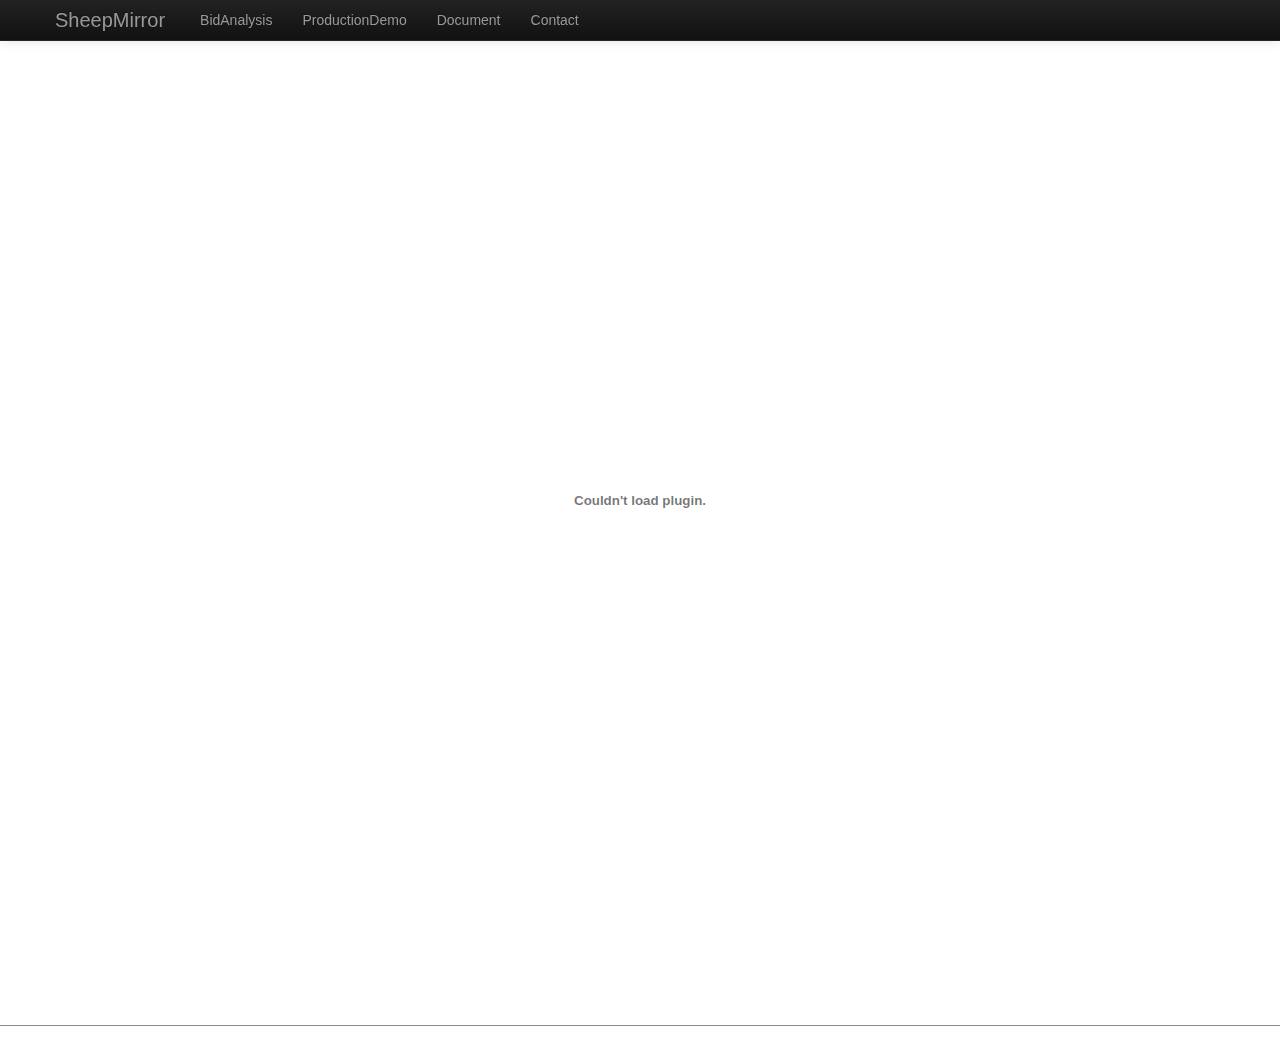
<file: document.html>
<!DOCTYPE html>
<!-- saved from url=(0035)http://mark.ad.sogou.com/mark/login -->
<html class=""><!--<![endif]-->
<head><meta http-equiv="Content-Type" content="text/html; charset=UTF-8">
        <meta http-equiv="X-UA-Compatible" content="IE=edge,chrome=1">
        <title>SheepMirror</title>
        <meta name="description" content="">
        <meta name="viewport" content="width=device-width">
        <link rel="stylesheet" href="./templet/bootstrap.min.css">
        <link rel="stylesheet" href="./templet/bootstrap-responsive.min.css">
        <link rel="stylesheet" href="./templet/main.css">
        <link rel="shortcut icon" href="diting.jpg">
        <script type="text/javascript">
        var _hmt = _hmt || [];
        (function() {
          var hm = document.createElement("script");
          hm.src = "//hm.baidu.com/hm.js?56bbdac92d4afc73d0374fd965909eed";
          var s = document.getElementsByTagName("script")[0]; 
          s.parentNode.insertBefore(hm, s);
        })();
       </script>
<style>
hr.style1{
	border-top: 1px solid #8c8b8b;
}
</style>

</head>
    <body data-spy="scroll" data-target=".bs-docs-sidebar">

        <div class="navbar navbar-inverse navbar-fixed-top">
            <div class="navbar-inner">
                <div class="container">
                    
                    <a class="brand" tabindex="-1" href="index.html">SheepMirror</a>
                    <div class="nav-collapse collapse">
                        <ul class="nav">
                            
                            <li><a tabindex="-1" href="bidanalysis.html">BidAnalysis</a></li>
							<li><a tabindex="-1" href="solution.html">ProductionDemo</a></li>
							<li><a tabindex="-1" href="document.html">Document</a></li>
                            <!-- <li><a tabindex="-1" href="bid_list.html">SloveDesign</a></li> 
							<li><a tabindex="-1" href="design.html">SolutionDesign</a></li>
							<li>https://wx.qq.com/cgi-bin/mmwebwx-bin/webwxgetmsgimg?&MsgID=1634945604451238564&skey=%40crypt_6934597_24e1e5bd3d5e845c8ccc88acfff99a9c&type=slave<a tabindex="-1" href="solution.html">CurrentSolution</a></li>
							-->
                            <li><a tabindex="-1" href="download_contact.html">Contact</a></li>
                        </ul>
                        
                    </div><!--/.nav-collapse -->
                </div>
            </div>
        </div>

        <div class="container">
		  <center><embed src="./document.pdf" width="80%" height="1000"></center>
		 <!--
		  <div style="width:100%; height:100%">
			<p></p>
			<p></p>
			<p></p>
			
		  </div>
		  -->
		  
		  <!--
          <div  style="width:50%;height:100%;background-color:black;float:left"> 
			<img src="./data/PCA.png">		
         </div>
		 
		 <div  style="width:49%;height:100%;background-color:black;float:right"> 
			<img width=100% height=40% src="./data/sheep.png" align="middle" >
			<img width=100% height=60% src="./data/intro.png">
         </div>
		 -->
        </div>
    </body>
	<hr class="style1">
</html>
</file>
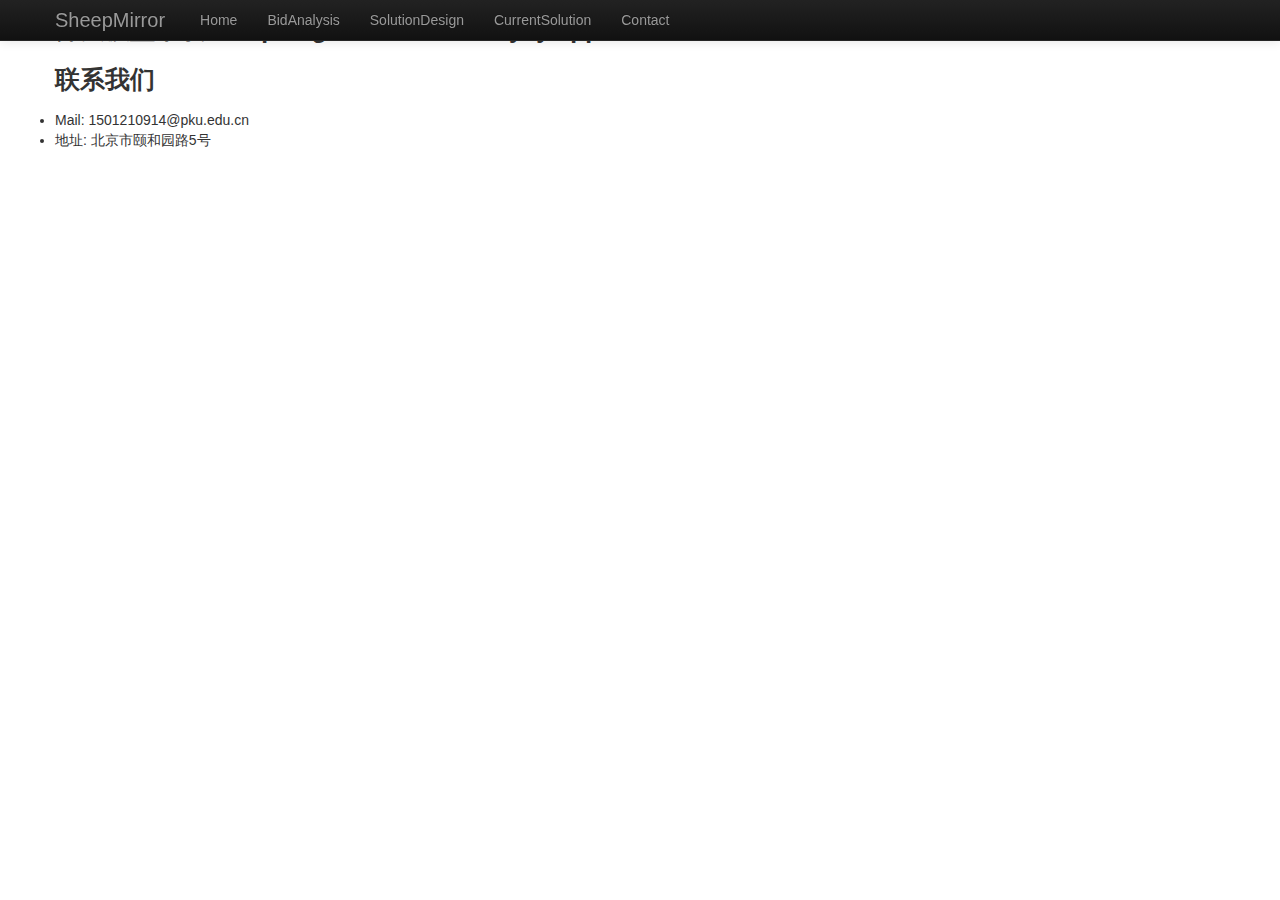
<file: download_contact.html>
<!DOCTYPE html>
<!-- saved from url=(0035)http://mark.ad.sogou.com/mark/login -->
<html class=""><!--<![endif]-->
<head><meta http-equiv="Content-Type" content="text/html; charset=UTF-8">
        <meta http-equiv="X-UA-Compatible" content="IE=edge,chrome=1">
        <title>SheepMirror</title>
        <meta name="description" content="">
        <meta name="viewport" content="width=device-width">
        <link rel="stylesheet" href="./templet/bootstrap.min.css">
        <link rel="stylesheet" href="./templet/bootstrap-responsive.min.css">
        <link rel="stylesheet" href="./templet/main.css">
        <link rel="shortcut icon" href="diting.jpg">
        <script type="text/javascript">
        var _hmt = _hmt || [];
        (function() {
          var hm = document.createElement("script");
          hm.src = "//hm.baidu.com/hm.js?56bbdac92d4afc73d0374fd965909eed";
          var s = document.getElementsByTagName("script")[0]; 
          s.parentNode.insertBefore(hm, s);
        })();
       </script>

</head>
    <body data-target=".bs-docs-sidebar">

        <div class="navbar navbar-inverse navbar-fixed-top">
            <div class="navbar-inner">
                <div class="container">
                    <a class="btn btn-navbar" data-toggle="collapse" data-target=".nav-collapse">
                        <span class="icon-bar"></span>
                        <span class="icon-bar"></span>
                        <span class="icon-bar"></span>
                    </a>
                      <a class="brand" tabindex="-1" href="index.html">SheepMirror</a>
                    <div class="nav-collapse collapse">
                        <ul class="nav">
                            <li><a tabindex="-1" href="index.html">Home</a></li>
                            <li><a tabindex="-1" href="bidanalysis.html">BidAnalysis</a></li>
							<li><a tabindex="-1" href="design.html">SolutionDesign</a></li>
							<li><a tabindex="-1" href="solution.html">CurrentSolution</a></li>
                            <li><a tabindex="-1" href="download_contact.html">Contact</a></li>
                        </ul>
                        
                    </div><!--/.nav-collapse -->
                </div>
            </div>
        </div>

        <div class="container">
          <div  style="width:1200px;height:500px;">
		  <h3>算法模型下载：https://github.com/honeyaya/ppd</h3>
          <h3>联系我们</h3>
          <li>Mail:   1501210914@pku.edu.cn</li>
          <li>地址:    北京市颐和园路5号</li>
         </div>
		</div>    
</body></html>
</file>
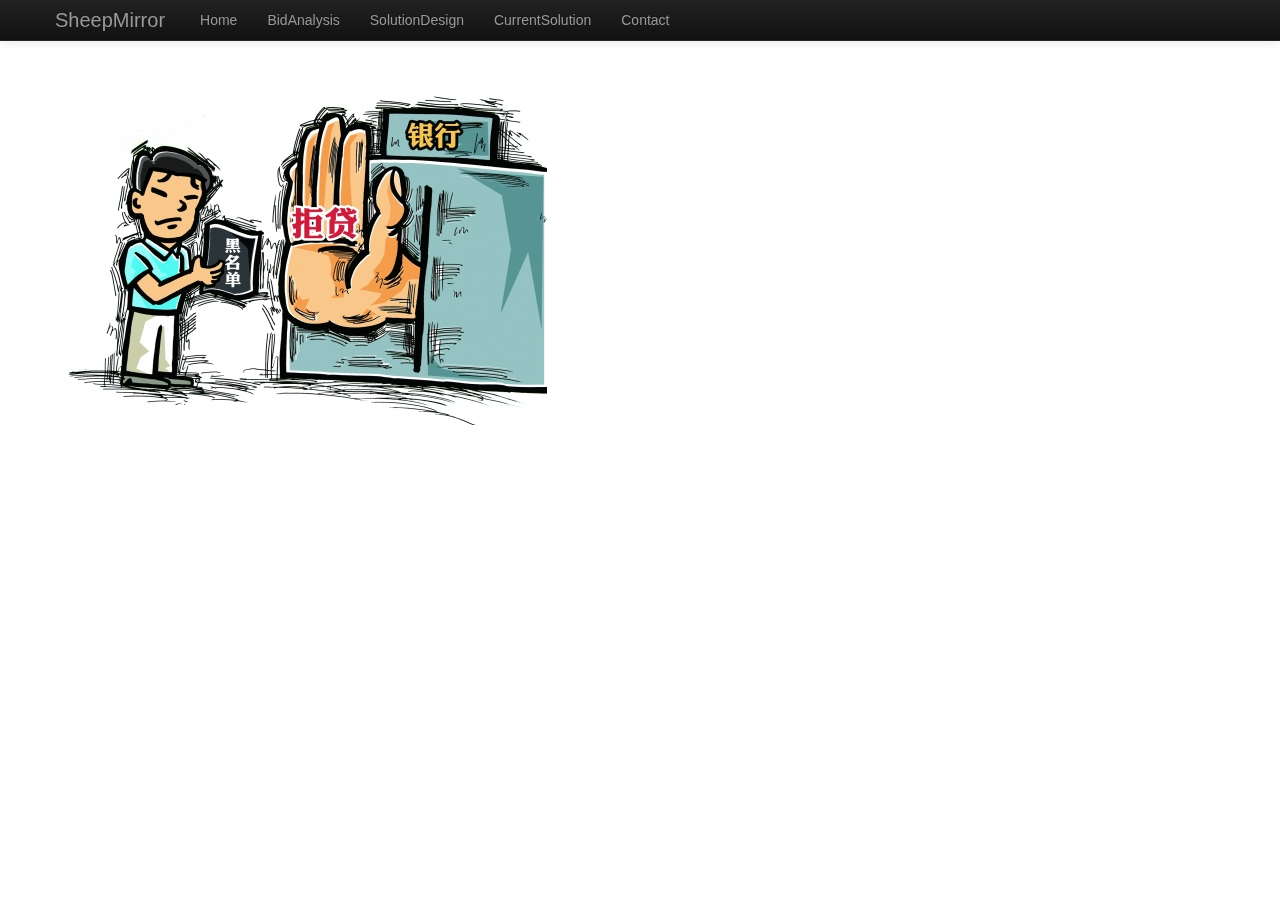
<file: res.html>
<!DOCTYPE html>
<!-- saved from url=(0035)http://mark.ad.sogou.com/mark/login -->
<html class=""><!--<![endif]-->
<head><meta http-equiv="Content-Type" content="text/html; charset=UTF-8">
        <meta http-equiv="X-UA-Compatible" content="IE=edge,chrome=1">
        <title>SheepMirror</title>
        <meta name="description" content="">
        <meta name="viewport" content="width=device-width">
        <link rel="stylesheet" href="./templet/bootstrap.min.css">
        <link rel="stylesheet" href="./templet/bootstrap-responsive.min.css">
        <link rel="stylesheet" href="./templet/main.css">
        <link rel="shortcut icon" href="diting.jpg">
        <script type="text/javascript">
        var _hmt = _hmt || [];
        (function() {
          var hm = document.createElement("script");
          hm.src = "//hm.baidu.com/hm.js?56bbdac92d4afc73d0374fd965909eed";
          var s = document.getElementsByTagName("script")[0]; 
          s.parentNode.insertBefore(hm, s);
        })();
       </script>
<style>
.gotbtn{display: block;width: 310px;height: 50px;background: #F39E31;color: #fff;font-size: 22px;margin: 0 auto 50px;line-height: 50px;text-align: center;}
.gotbtn:hover{background: #DF7F04;}
</style>

</head>
    <body data-spy="scroll" data-target=".bs-docs-sidebar">

        <div class="navbar navbar-inverse navbar-fixed-top">
            <div class="navbar-inner">
                <div class="container">
                    <a class="btn btn-navbar" data-toggle="collapse" data-target=".nav-collapse">
                        <span class="icon-bar"></span>
                        <span class="icon-bar"></span>
                        <span class="icon-bar"></span>
                    </a>
                      <a class="brand" tabindex="-1" href="index.html">SheepMirror</a>
                    <div class="nav-collapse collapse">
                        <ul class="nav">
                            <li><a tabindex="-1" href="index.html">Home</a></li>
                            <li><a tabindex="-1" href="bidanalysis.html">BidAnalysis</a></li>
							<li><a tabindex="-1" href="design.html">SolutionDesign</a></li>
							<li><a tabindex="-1" href="solution.html">CurrentSolution</a></li>
                            <li><a tabindex="-1" href="download_contact.html">Contact</a></li>
                        </ul>
                        
                    </div><!--/.nav-collapse -->
                </div>
            </div>
        </div>

        <div class="container">
		<div style="width: 1100px;height:60px;"></div>
          <div class="container">
			<img src="./data/res.png">
          </div>
		  
        </div> <!-- /container -->
		
		
	</body>
</html>
</file>
<file: templet/main.css>
/* ==========================================================================
   Author's custom styles
   ========================================================================== */


.btn-gray {
  color: #ffffff;
  text-shadow: 0 -1px 0 rgba(0, 0, 0, 0.25);
  background-color: #838383;
  *background-color: #949494;
  background-image: -moz-linear-gradient(top, #838383, #949494);
  background-image: -webkit-gradient(linear, 0 0, 0 100%, from(#838383), to(#949494));
  background-image: -webkit-linear-gradient(top, #838383, #949494);
  background-image: -o-linear-gradient(top, #838383, #949494);
  background-image: linear-gradient(to bottom, #838383, #949494);
  background-repeat: repeat-x;
  border-color: #949494 #949494 #002a80;
  border-color: rgba(0, 0, 0, 0.1) rgba(0, 0, 0, 0.1) rgba(0, 0, 0, 0.25);
  filter: progid:DXImageTransform.Microsoft.gradient(startColorstr='#ff838383', endColorstr='#ff949494', GradientType=0);
  filter: progid:DXImageTransform.Microsoft.gradient(enabled=false);
}

.btn-gray.active {
  color: rgba(255, 255, 255, 0.75);
}

.btn-gray:hover,
.btn-gray:focus,
.btn-gray:active,
.btn-gray.active,
.btn-gray.disabled,
.btn-gray[disabled] {
  color: #ffffff;
  background-color: #949494;
  *background-color: #003bb3;
}

.btn-gray:active,
.btn-gray.active {
  background-color: #003399 \9;
}
.btn-gray .caret {
  border-top-color: #ffffff;
  border-bottom-color: #ffffff;
}
</file>
<file: templet/example.css>
* {
    margin: 0;
    padding: 0;
}

.container2{
    background-color: #efeff4;
}
.item{
    color: #ffffff;
    background-color: #000000;
}
.title{
    margin-top: 200px;
    text-align: center;
}

/**
 * copy from animate.css
 * https://daneden.github.io/animate.css
 */

.animated {
    -webkit-animation-duration: 1s;
    animation-duration: 1s;
    -webkit-animation-fill-mode: both;
    animation-fill-mode: both;
}
@-webkit-keyframes fadeInUp {
    from {
        opacity: 0;
        -webkit-transform: translate3d(0, 100%, 0);
        transform: translate3d(0, 100%, 0);
    }

    100% {
        opacity: 1;
        -webkit-transform: none;
        transform: none;
    }
}

@keyframes fadeInUp {
    from {
        opacity: 0;
        -webkit-transform: translate3d(0, 100%, 0);
        transform: translate3d(0, 100%, 0);
    }

    100% {
        opacity: 1;
        -webkit-transform: none;
        transform: none;
    }
}

.fadeInUp {
    -webkit-animation-name: fadeInUp;
    animation-name: fadeInUp;
}
</file>
